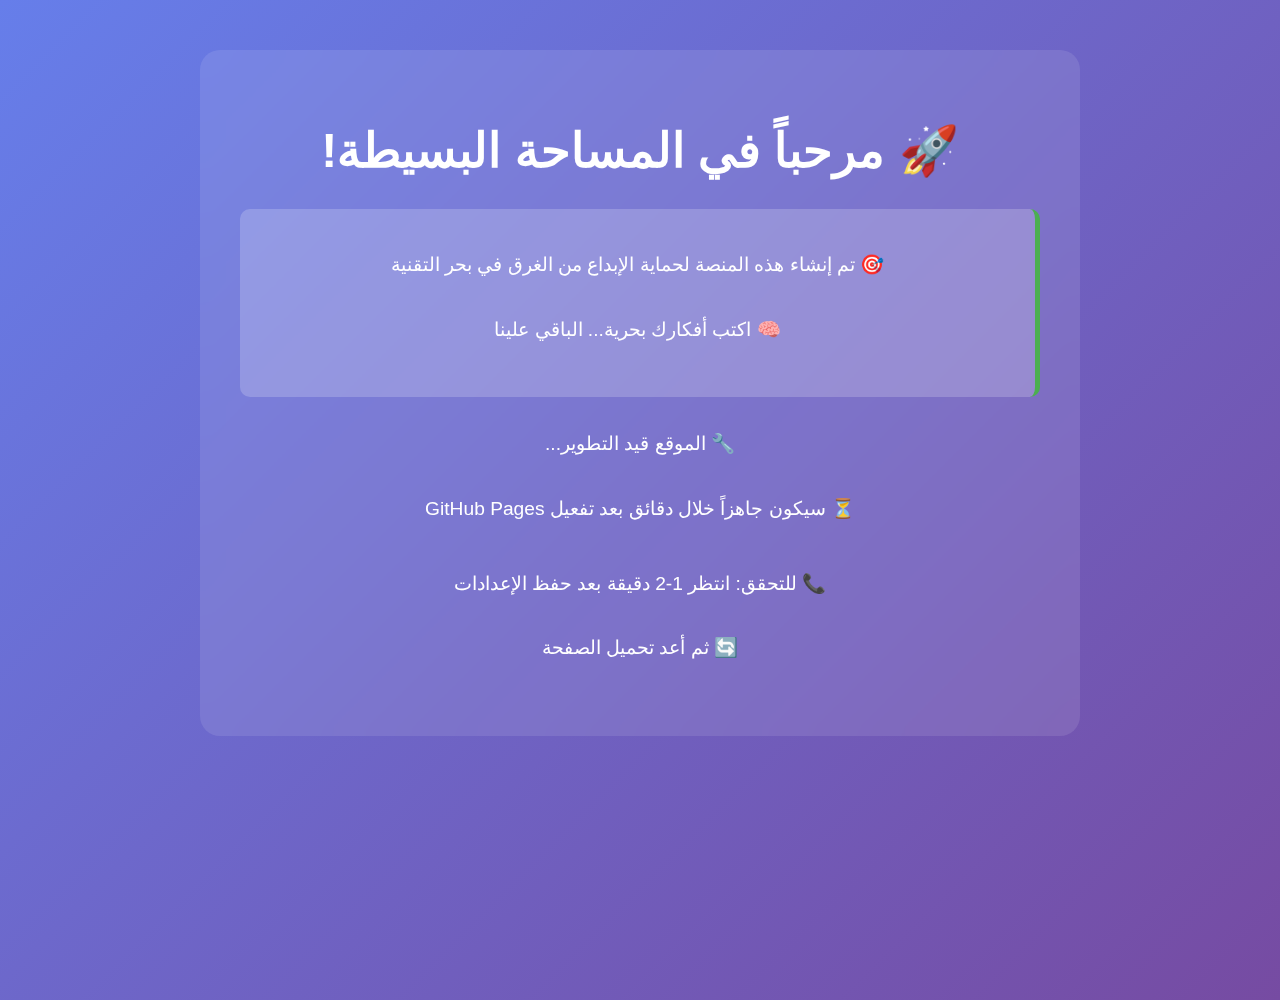
<file: index.html>
<!DOCTYPE html>
<html lang="ar" dir="rtl">
<head>
    <meta charset="UTF-8">
    <meta name="viewport" content="width=device-width, initial-scale=1.0">
    <title>المساحة البسيطة</title>
    <style>
        body {
            font-family: 'Segoe UI', Tahoma, sans-serif;
            background: linear-gradient(135deg, #667eea 0%, #764ba2 100%);
            color: white;
            text-align: center;
            padding: 50px;
            margin: 0;
            min-height: 100vh;
        }
        
        .container {
            max-width: 800px;
            margin: 0 auto;
            background: rgba(255, 255, 255, 0.1);
            padding: 40px;
            border-radius: 20px;
            backdrop-filter: blur(10px);
        }
        
        h1 {
            font-size: 3em;
            margin-bottom: 20px;
        }
        
        p {
            font-size: 1.2em;
            line-height: 1.8;
            margin-bottom: 30px;
        }
        
        .message {
            background: rgba(255, 255, 255, 0.2);
            padding: 20px;
            border-radius: 10px;
            margin: 30px 0;
            border-right: 5px solid #4CAF50;
        }
    </style>
</head>
<body>
    <div class="container">
        <h1>🚀 مرحباً في المساحة البسيطة!</h1>
        
        <div class="message">
            <p>🎯 تم إنشاء هذه المنصة لحماية الإبداع من الغرق في بحر التقنية</p>
            <p>🧠 اكتب أفكارك بحرية... الباقي علينا</p>
        </div>
        
        <p>🔧 الموقع قيد التطوير...</p>
        <p>⏳ سيكون جاهزاً خلال دقائق بعد تفعيل GitHub Pages</p>
        
        <div style="margin-top: 40px;">
            <p>📞 للتحقق: انتظر 1-2 دقيقة بعد حفظ الإعدادات</p>
            <p>🔄 ثم أعد تحميل الصفحة</p>
        </div>
    </div>
</body>
</html>
</file>
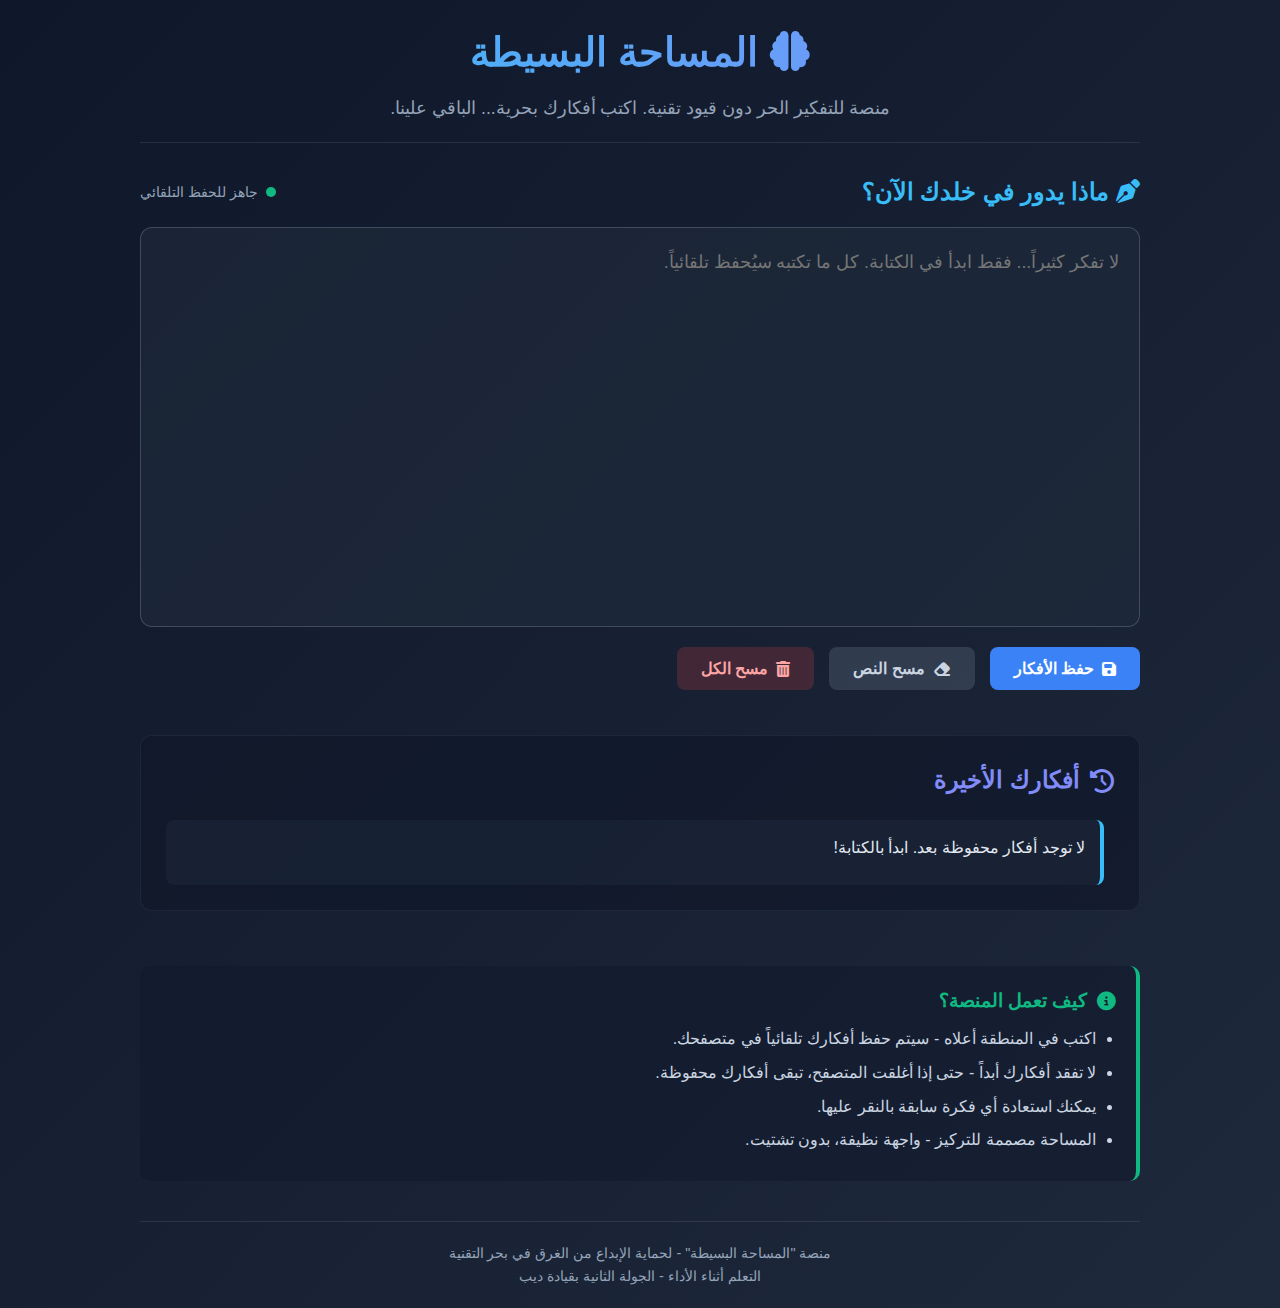
<file: html.html>
<!DOCTYPE html>
<html lang="ar" dir="rtl">
<head>
    <meta charset="UTF-8">
    <meta name="viewport" content="width=device-width, initial-scale=1.0">
    <title>المساحة البسيطة - منصة التفكير الحر</title>
    <link rel="stylesheet" href="https://cdnjs.cloudflare.com/ajax/libs/font-awesome/6.4.0/css/all.min.css">
    <style>
        * {
            margin: 0;
            padding: 0;
            box-sizing: border-box;
            font-family: 'Segoe UI', 'Arial', sans-serif;
        }

        body {
            background: linear-gradient(135deg, #0f172a 0%, #1e293b 100%);
            color: #e2e8f0;
            min-height: 100vh;
            display: flex;
            flex-direction: column;
            padding: 20px;
            line-height: 1.6;
        }

        .container {
            max-width: 1000px;
            margin: 0 auto;
            width: 100%;
            flex: 1;
            display: flex;
            flex-direction: column;
        }

        header {
            text-align: center;
            margin-bottom: 30px;
            padding-bottom: 20px;
            border-bottom: 1px solid rgba(226, 232, 240, 0.1);
        }

        h1 {
            font-size: 2.5rem;
            margin-bottom: 10px;
            background: linear-gradient(90deg, #38bdf8, #818cf8);
            -webkit-background-clip: text;
            -webkit-text-fill-color: transparent;
            background-clip: text;
        }

        .tagline {
            font-size: 1.1rem;
            color: #94a3b8;
            max-width: 600px;
            margin: 0 auto;
        }

        .main-area {
            display: flex;
            flex-direction: column;
            gap: 25px;
            flex: 1;
        }

        .thought-input-area {
            flex: 1;
            display: flex;
            flex-direction: column;
        }

        .input-header {
            display: flex;
            justify-content: space-between;
            align-items: center;
            margin-bottom: 15px;
        }

        .input-header h2 {
            font-size: 1.5rem;
            color: #38bdf8;
        }

        .status-indicator {
            display: flex;
            align-items: center;
            gap: 8px;
            font-size: 0.9rem;
            color: #94a3b8;
        }

        .status-dot {
            width: 10px;
            height: 10px;
            border-radius: 50%;
            background-color: #10b981;
            animation: pulse 2s infinite;
        }

        @keyframes pulse {
            0% { opacity: 1; }
            50% { opacity: 0.5; }
            100% { opacity: 1; }
        }

        #thoughtInput {
            flex: 1;
            background-color: rgba(30, 41, 59, 0.7);
            border: 1px solid rgba(148, 163, 184, 0.3);
            border-radius: 12px;
            color: #f1f5f9;
            font-size: 1.1rem;
            padding: 20px;
            resize: none;
            transition: all 0.3s ease;
            line-height: 1.7;
        }

        #thoughtInput:focus {
            outline: none;
            border-color: #38bdf8;
            box-shadow: 0 0 0 3px rgba(56, 189, 248, 0.1);
        }

        .controls {
            display: flex;
            gap: 15px;
            margin-top: 20px;
            flex-wrap: wrap;
        }

        .btn {
            padding: 12px 24px;
            border-radius: 8px;
            border: none;
            font-size: 1rem;
            font-weight: 600;
            cursor: pointer;
            display: flex;
            align-items: center;
            gap: 8px;
            transition: all 0.2s ease;
        }

        .btn-primary {
            background-color: #3b82f6;
            color: white;
        }

        .btn-primary:hover {
            background-color: #2563eb;
            transform: translateY(-2px);
        }

        .btn-secondary {
            background-color: rgba(148, 163, 184, 0.2);
            color: #cbd5e1;
        }

        .btn-secondary:hover {
            background-color: rgba(148, 163, 184, 0.3);
        }

        .btn-danger {
            background-color: rgba(239, 68, 68, 0.2);
            color: #fca5a5;
        }

        .btn-danger:hover {
            background-color: rgba(239, 68, 68, 0.3);
        }

        .recent-thoughts {
            background-color: rgba(15, 23, 42, 0.7);
            border-radius: 12px;
            padding: 25px;
            margin-top: 20px;
            border: 1px solid rgba(148, 163, 184, 0.1);
        }

        .recent-thoughts h2 {
            font-size: 1.5rem;
            margin-bottom: 20px;
            color: #818cf8;
            display: flex;
            align-items: center;
            gap: 10px;
        }

        #thoughtList {
            list-style-type: none;
            max-height: 300px;
            overflow-y: auto;
            padding-right: 10px;
        }

        .thought-item {
            padding: 15px;
            background-color: rgba(30, 41, 59, 0.5);
            border-radius: 8px;
            margin-bottom: 15px;
            border-right: 4px solid #38bdf8;
            position: relative;
        }

        .thought-item:last-child {
            margin-bottom: 0;
        }

        .thought-text {
            margin-bottom: 10px;
            color: #e2e8f0;
        }

        .thought-meta {
            display: flex;
            justify-content: space-between;
            font-size: 0.85rem;
            color: #94a3b8;
        }

        .thought-actions {
            display: flex;
            gap: 10px;
            margin-top: 10px;
        }

        .action-btn {
            background: none;
            border: none;
            color: #94a3b8;
            cursor: pointer;
            font-size: 0.85rem;
            display: flex;
            align-items: center;
            gap: 5px;
            transition: color 0.2s;
        }

        .action-btn:hover {
            color: #38bdf8;
        }

        footer {
            text-align: center;
            margin-top: 40px;
            padding-top: 20px;
            border-top: 1px solid rgba(226, 232, 240, 0.1);
            color: #94a3b8;
            font-size: 0.9rem;
        }

        .instructions {
            background-color: rgba(15, 23, 42, 0.5);
            border-radius: 10px;
            padding: 20px;
            margin-top: 30px;
            border-right: 4px solid #10b981;
        }

        .instructions h3 {
            color: #10b981;
            margin-bottom: 10px;
            display: flex;
            align-items: center;
            gap: 10px;
        }

        .instructions ul {
            padding-right: 20px;
            color: #cbd5e1;
        }

        .instructions li {
            margin-bottom: 8px;
        }

        @media (max-width: 768px) {
            .container {
                padding: 15px;
            }
            
            h1 {
                font-size: 2rem;
            }
            
            .controls {
                flex-direction: column;
            }
            
            .btn {
                width: 100%;
                justify-content: center;
            }
        }
    </style>
</head>
<body>
    <div class="container">
        <header>
            <h1><i class="fas fa-brain"></i> المساحة البسيطة</h1>
            <p class="tagline">منصة للتفكير الحر دون قيود تقنية. اكتب أفكارك بحرية... الباقي علينا.</p>
        </header>

        <div class="main-area">
            <div class="thought-input-area">
                <div class="input-header">
                    <h2><i class="fas fa-pen-nib"></i> ماذا يدور في خلدك الآن؟</h2>
                    <div class="status-indicator">
                        <div class="status-dot"></div>
                        <span id="saveStatus">جاهز للحفظ التلقائي</span>
                    </div>
                </div>
                <textarea id="thoughtInput" placeholder="لا تفكر كثيراً... فقط ابدأ في الكتابة. كل ما تكتبه سيُحفظ تلقائياً." rows="12"></textarea>
                
                <div class="controls">
                    <button class="btn btn-primary" id="saveBtn">
                        <i class="fas fa-save"></i> حفظ الأفكار
                    </button>
                    <button class="btn btn-secondary" id="clearBtn">
                        <i class="fas fa-eraser"></i> مسح النص
                    </button>
                    <button class="btn btn-danger" id="clearAllBtn">
                        <i class="fas fa-trash-alt"></i> مسح الكل
                    </button>
                </div>
            </div>

            <div class="recent-thoughts">
                <h2><i class="fas fa-history"></i> أفكارك الأخيرة</h2>
                <ul id="thoughtList">
                    <!-- سيتم عرض الأفكار المحفوظة هنا تلقائياً -->
                </ul>
            </div>

            <div class="instructions">
                <h3><i class="fas fa-info-circle"></i> كيف تعمل المنصة؟</h3>
                <ul>
                    <li>اكتب في المنطقة أعلاه - سيتم حفظ أفكارك تلقائياً في متصفحك.</li>
                    <li>لا تفقد أفكارك أبداً - حتى إذا أغلقت المتصفح، تبقى أفكارك محفوظة.</li>
                    <li>يمكنك استعادة أي فكرة سابقة بالنقر عليها.</li>
                    <li>المساحة مصممة للتركيز - واجهة نظيفة، بدون تشتيت.</li>
                </ul>
            </div>
        </div>

        <footer>
            <p>منصة "المساحة البسيطة" - لحماية الإبداع من الغرق في بحر التقنية</p>
            <p>التعلم أثناء الأداء - الجولة الثانية بقيادة ديب</p>
        </footer>
    </div>

    <script>
        // العناصر الأساسية في الصفحة
        const thoughtInput = document.getElementById('thoughtInput');
        const saveBtn = document.getElementById('saveBtn');
        const clearBtn = document.getElementById('clearBtn');
        const clearAllBtn = document.getElementById('clearAllBtn');
        const thoughtList = document.getElementById('thoughtList');
        const saveStatus = document.getElementById('saveStatus');

        // مفتاح التخزين في localStorage
        const STORAGE_KEY = 'simple-space-thoughts';
        const CURRENT_THOUGHT_KEY = 'simple-space-current';

        // تحميل النص الحالي من التخزين عند فتح الصفحة
        window.addEventListener('DOMContentLoaded', () => {
            loadCurrentThought();
            loadSavedThoughts();
        });

        // تحميل النص الذي كان يكتبه المستخدم
        function loadCurrentThought() {
            const current = localStorage.getItem(CURRENT_THOUGHT_KEY);
            if (current) {
                thoughtInput.value = current;
            }
        }

        // حفظ النص الحالي تلقائياً مع الكتابة
        thoughtInput.addEventListener('input', () => {
            localStorage.setItem(CURRENT_THOUGHT_KEY, thoughtInput.value);
            updateSaveStatus('تم الحفظ تلقائياً', 'success');
        });

        // تحديث حالة الحفظ
        function updateSaveStatus(message, type) {
            saveStatus.textContent = message;
            
            if (type === 'success') {
                saveStatus.style.color = '#10b981';
            } else if (type === 'error') {
                saveStatus.style.color = '#ef4444';
            } else {
                saveStatus.style.color = '#94a3b8';
            }
            
            // إعادة التعيين بعد 3 ثوان
            setTimeout(() => {
                saveStatus.textContent = 'جاهز للحفظ التلقائي';
                saveStatus.style.color = '#94a3b8';
            }, 3000);
        }

        // حفظ الفكرة في القائمة
        function saveThought() {
            const text = thoughtInput.value.trim();
            
            if (!text) {
                updateSaveStatus('اكتب شيئاً أولاً!', 'error');
                return;
            }
            
            // الحصول على الأفكار الحالية
            let thoughts = getSavedThoughts();
            
            // إضافة الفكرة الجديدة
            const newThought = {
                id: Date.now(),
                text: text,
                timestamp: new Date().toLocaleString('ar-SA')
            };
            
            thoughts.unshift(newThought); // إضافة في البداية
            
            // حفظ في localStorage
            localStorage.setItem(STORAGE_KEY, JSON.stringify(thoughts));
            
            // تحديث العرض
            renderThoughts();
            
            // مسح حقل الإدخال
            thoughtInput.value = '';
            localStorage.removeItem(CURRENT_THOUGHT_KEY);
            
            updateSaveStatus('تم حفظ الفكرة بنجاح!', 'success');
        }

        // الحصول على الأفكار المحفوظة
        function getSavedThoughts() {
            const thoughtsJSON = localStorage.getItem(STORAGE_KEY);
            return thoughtsJSON ? JSON.parse(thoughtsJSON) : [];
        }

        // عرض الأفكار المحفوظة
        function renderThoughts() {
            const thoughts = getSavedThoughts();
            
            if (thoughts.length === 0) {
                thoughtList.innerHTML = '<li class="thought-item"><div class="thought-text">لا توجد أفكار محفوظة بعد. ابدأ بالكتابة!</div></li>';
                return;
            }
            
            thoughtList.innerHTML = thoughts.map(thought => `
                <li class="thought-item" data-id="${thought.id}">
                    <div class="thought-text">${thought.text}</div>
                    <div class="thought-meta">
                        <span><i class="far fa-clock"></i> ${thought.timestamp}</span>
                        <span>#${thought.id.toString().slice(-4)}</span>
                    </div>
                    <div class="thought-actions">
                        <button class="action-btn restore-btn" title="استعادة">
                            <i class="fas fa-redo"></i> استعادة
                        </button>
                        <button class="action-btn delete-btn" title="حذف">
                            <i class="far fa-trash-alt"></i> حذف
                        </button>
                    </div>
                </li>
            `).join('');
            
            // إضافة مستمعي الأحداث للأزرار
            document.querySelectorAll('.restore-btn').forEach(btn => {
                btn.addEventListener('click', function() {
                    const thoughtId = parseInt(this.closest('.thought-item').dataset.id);
                    restoreThought(thoughtId);
                });
            });
            
            document.querySelectorAll('.delete-btn').forEach(btn => {
                btn.addEventListener('click', function() {
                    const thoughtId = parseInt(this.closest('.thought-item').dataset.id);
                    deleteThought(thoughtId);
                });
            });
            
            // استعادة النص بالنقر على الفكرة
            document.querySelectorAll('.thought-item').forEach(item => {
                item.addEventListener('click', function(e) {
                    if (!e.target.classList.contains('restore-btn') && !e.target.classList.contains('delete-btn')) {
                        const thoughtId = parseInt(this.dataset.id);
                        restoreThought(thoughtId);
                    }
                });
            });
        }

        // استعادة فكرة
        function restoreThought(id) {
            const thoughts = getSavedThoughts();
            const thought = thoughts.find(t => t.id === id);
            
            if (thought) {
                thoughtInput.value = thought.text;
                localStorage.setItem(CURRENT_THOUGHT_KEY, thought.text);
                updateSaveStatus('تم استعادة الفكرة', 'success');
                
                // تمرير المؤشر للنهاية
                thoughtInput.focus();
                thoughtInput.setSelectionRange(thought.text.length, thought.text.length);
            }
        }

        // حذف فكرة
        function deleteThought(id) {
            if (!confirm('هل أنت متأكد من حذف هذه الفكرة؟')) return;
            
            let thoughts = getSavedThoughts();
            thoughts = thoughts.filter(t => t.id !== id);
            
            localStorage.setItem(STORAGE_KEY, JSON.stringify(thoughts));
            renderThoughts();
            
            updateSaveStatus('تم حذف الفكرة', 'error');
        }

        // تحميل الأفكار عند فتح الصفحة
        function loadSavedThoughts() {
            renderThoughts();
        }

        // أحداث الأزرار
        saveBtn.addEventListener('click', saveThought);
        
        clearBtn.addEventListener('click', () => {
            thoughtInput.value = '';
            localStorage.removeItem(CURRENT_THOUGHT_KEY);
            updateSaveStatus('تم مسح النص', 'error');
            thoughtInput.focus();
        });
        
        clearAllBtn.addEventListener('click', () => {
            if (!confirm('هل أنت متأكد من مسح كل الأفكار المحفوظة؟ لا يمكن التراجع عن هذا الإجراء.')) return;
            
            localStorage.removeItem(STORAGE_KEY);
            localStorage.removeItem(CURRENT_THOUGHT_KEY);
            thoughtInput.value = '';
            renderThoughts();
            updateSaveStatus('تم مسح كل الأفكار', 'error');
        });

        // اختصار لوحة المفاتيح: Ctrl+Enter لحفظ
        thoughtInput.addEventListener('keydown', (e) => {
            if ((e.ctrlKey || e.metaKey) && e.key === 'Enter') {
                e.preventDefault();
                saveThought();
            }
        });

        // تحديث حالة الحفظ عند التركيز
        thoughtInput.addEventListener('focus', () => {
            updateSaveStatus('يكتب الآن...', 'success');
        });
    </script>
</body>
</html>
</file>
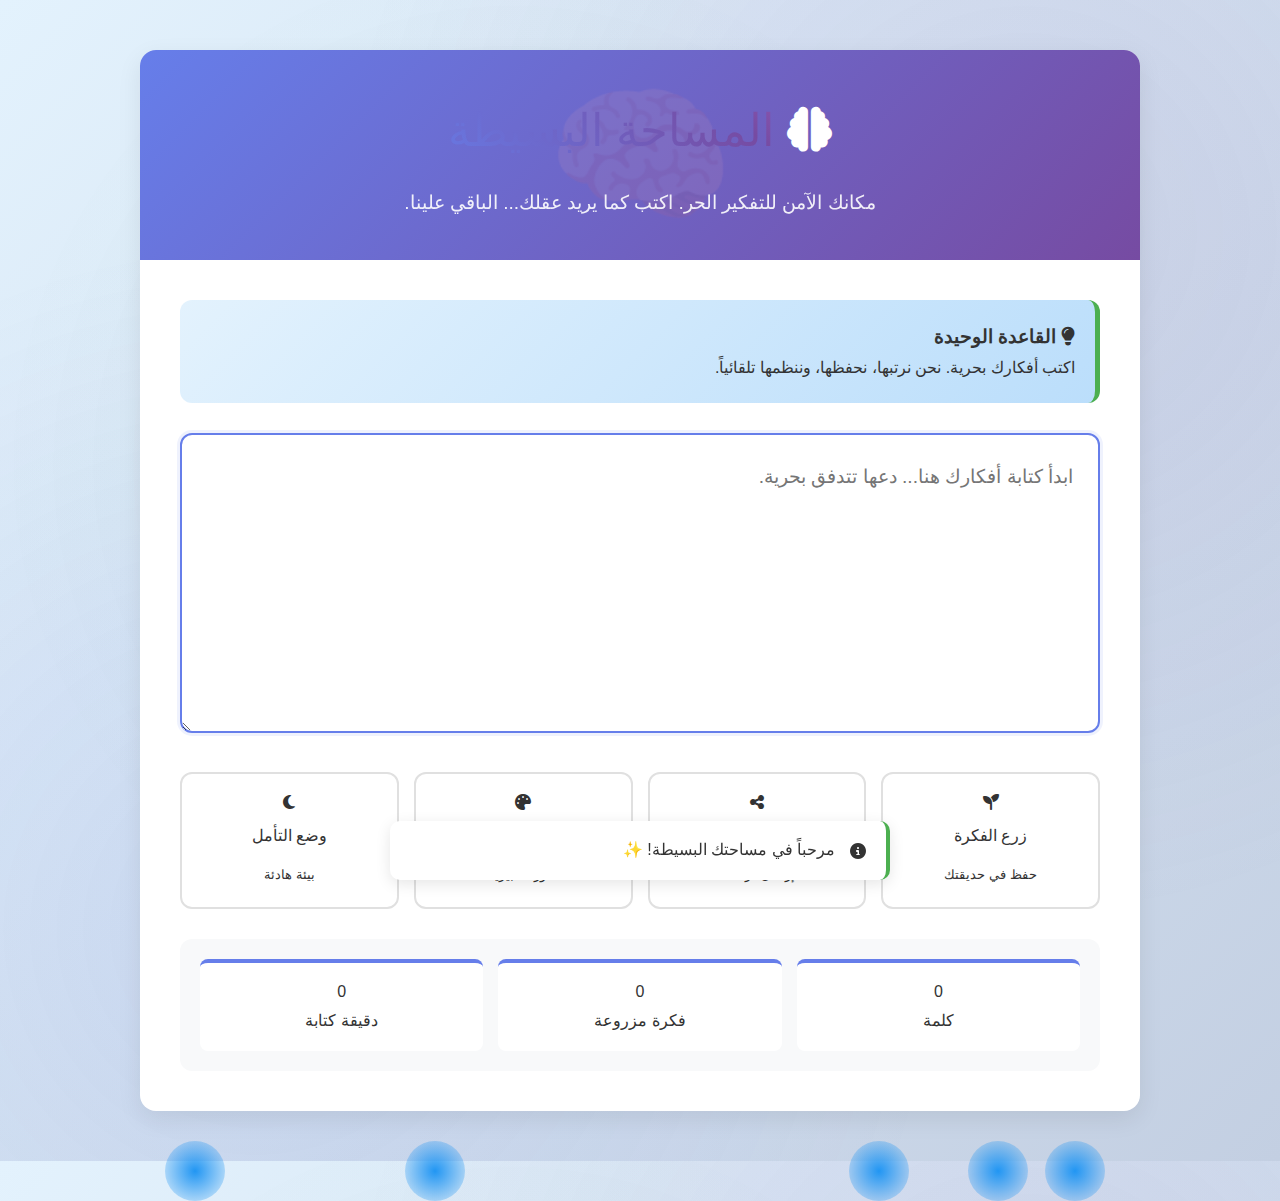
<file: المساحة_البسيطة.html>
<!DOCTYPE html>
<html lang="ar" dir="rtl">
<head>
    <meta charset="UTF-8">
    <meta name="viewport" content="width=device-width, initial-scale=1.0">
    <title>🧠 المساحة البسيطة - فكر بحرية</title>
    <link rel="stylesheet" href="https://cdnjs.cloudflare.com/ajax/libs/font-awesome/6.4.0/css/all.min.css">
    <link rel="stylesheet" href="محرك_التجريد_البصري.css">
    <style>
        /* الأنماط الأساسية */
        :root {
            --لون-السماء: #e3f2fd;
            --لون-الأرض: #ffffff;
            --لون-النمو: #4caf50;
            --لون-التأمل: #9c27b0;
            --لون-تحذير: #ff9800;
            --ظل-لطيف: 0 8px 25px rgba(0, 0, 0, 0.08);
            --دائرة-ناعمة: 16px;
        }

        * {
            margin: 0;
            padding: 0;
            box-sizing: border-box;
        }

        body {
            font-family: 'Segoe UI', 'Cairo', sans-serif;
            background: linear-gradient(135deg, #f5f7fa 0%, #c3cfe2 100%);
            color: #333;
            line-height: 1.8;
            min-height: 100vh;
            padding: 20px;
            transition: all 0.3s ease;
        }

        .المساحة-الرئيسية {
            max-width: 1000px;
            margin: 30px auto;
            background: var(--لون-الأرض);
            border-radius: var(--دائرة-ناعمة);
            box-shadow: var(--ظل-لطيف);
            overflow: hidden;
            animation: ظهور-لطيف 0.8s ease;
        }

        @keyframes ظهور-لطيف {
            from { opacity: 0; transform: translateY(20px); }
            to { opacity: 1; transform: translateY(0); }
        }

        .رأس-المساحة {
            background: linear-gradient(135deg, #667eea 0%, #764ba2 100%);
            color: white;
            padding: 40px 30px;
            text-align: center;
            position: relative;
            overflow: hidden;
        }

        .رأس-المساحة::before {
            content: '🧠';
            position: absolute;
            font-size: 150px;
            opacity: 0.1;
            top: 50%;
            left: 50%;
            transform: translate(-50%, -50%);
        }

        .شعار-المساحة {
            font-size: 2.8rem;
            margin-bottom: 15px;
            font-weight: 300;
            position: relative;
            z-index: 1;
        }

        .وصف-المساحة {
            font-size: 1.2rem;
            opacity: 0.9;
            max-width: 600px;
            margin: 0 auto;
            position: relative;
            z-index: 1;
        }

        .منطقة-الكتابة {
            padding: 40px;
        }

        .تعليمات-سريعة {
            background: linear-gradient(135deg, #e3f2fd 0%, #bbdefb 100%);
            border-radius: 12px;
            padding: 20px;
            margin-bottom: 30px;
            border-right: 5px solid var(--لون-النمو);
        }

        .محرر-النص {
            width: 100%;
            min-height: 300px;
            border: 2px solid #e0e0e0;
            border-radius: 12px;
            padding: 25px;
            font-size: 1.2rem;
            font-family: inherit;
            line-height: 1.8;
            resize: vertical;
            background: #fafafa;
            transition: all 0.3s ease;
        }

        .محرر-النص:focus {
            outline: none;
            border-color: #667eea;
            background: white;
            box-shadow: 0 0 0 3px rgba(102, 126, 234, 0.1);
        }

        .أدوات-التحكم {
            display: grid;
            grid-template-columns: repeat(auto-fit, minmax(200px, 1fr));
            gap: 15px;
            margin: 30px 0;
        }

        .أداة {
            background: white;
            border: 2px solid #e0e0e0;
            border-radius: 12px;
            padding: 20px;
            text-align: center;
            cursor: pointer;
            transition: all 0.3s ease;
            display: flex;
            flex-direction: column;
            align-items: center;
            gap: 12px;
        }

        .أداة:hover {
            border-color: var(--لون-النمو);
            transform: translateY(-5px);
            box-shadow: 0 10px 20px rgba(0, 0, 0, 0.1);
        }

        .إحصائيات-حية {
            background: #f8f9fa;
            border-radius: 12px;
            padding: 20px;
            margin-top: 30px;
            display: grid;
            grid-template-columns: repeat(auto-fit, minmax(150px, 1fr));
            gap: 15px;
        }

        .إحصائية {
            text-align: center;
            padding: 15px;
            background: white;
            border-radius: 8px;
            border-top: 4px solid #667eea;
        }

        .رسائل-النظام {
            position: fixed;
            bottom: 20px;
            left: 20px;
            right: 20px;
            max-width: 500px;
            margin: 0 auto;
            z-index: 1000;
        }

        .رسالة {
            background: white;
            border-radius: 10px;
            padding: 15px 20px;
            margin-top: 10px;
            box-shadow: 0 4px 15px rgba(0,0,0,0.1);
            border-right: 4px solid var(--لون-النمو);
            animation: slideIn 0.3s ease;
            display: flex;
            align-items: center;
            gap: 15px;
        }

        @keyframes slideIn {
            from { transform: translateY(20px); opacity: 0; }
            to { transform: translateY(0); opacity: 1; }
        }

        @media (max-width: 768px) {
            .المساحة-الرئيسية { margin: 10px; }
            .منطقة-الكتابة { padding: 20px; }
            .شعار-المساحة { font-size: 2rem; }
            .أدوات-التحكم { grid-template-columns: 1fr; }
        }
    </style>
</head>
<body class="خلفية-ديناميكية">
    <div class="رسائل-النظام" id="رسائل-النظام"></div>

    <div class="المساحة-الرئيسية">
        <div class="رأس-المساحة">
            <h1 class="شعار-المساحة">
                <i class="fas fa-brain"></i>
                <span class="نص-متلألئ">المساحة البسيطة</span>
            </h1>
            <p class="وصف-المساحة">
                مكانك الآمن للتفكير الحر. اكتب كما يريد عقلك... الباقي علينا.
            </p>
        </div>

        <div class="منطقة-الكتابة">
            <div class="تعليمات-سريعة">
                <h3><i class="fas fa-lightbulb"></i> القاعدة الوحيدة</h3>
                <p>اكتب أفكارك بحرية. نحن نرتبها، نحفظها، وننظمها تلقائياً.</p>
            </div>

            <textarea 
                class="محرر-النص" 
                id="محرر-النص"
                placeholder="ابدأ كتابة أفكارك هنا... دعها تتدفق بحرية."
                autofocus
            ></textarea>

            <div class="أدوات-التحكم">
                <div class="أداة" onclick="زرعالفكرة()">
                    <i class="fas fa-seedling"></i>
                    <div>زرع الفكرة</div>
                    <small>حفظ في حديقتك</small>
                </div>

                <div class="أداة" onclick="مشاركةبسيطة()">
                    <i class="fas fa-share-alt"></i>
                    <div>مشاركة سريعة</div>
                    <small>إرسال كرسالة</small>
                </div>

                <div class="أداة" onclick="تحويلإلىصورة()">
                    <i class="fas fa-palette"></i>
                    <div>تحويل فني</div>
                    <small>صورة تعبيرية</small>
                </div>

                <div class="أداة" onclick="تبديلوضعالتأمل()">
                    <i class="fas fa-moon"></i>
                    <div>وضع التأمل</div>
                    <small>بيئة هادئة</small>
                </div>
            </div>

            <div class="إحصائيات-حية">
                <div class="إحصائية">
                    <div class="إحصائية-قيمة" id="عدد-الكلمات">0</div>
                    <div class="إحصائية-تسمية">كلمة</div>
                </div>
                <div class="إحصائية">
                    <div class="إحصائية-قيمة" id="عدد-الأفكار">0</div>
                    <div class="إحصائية-تسمية">فكرة مزروعة</div>
                </div>
                <div class="إحصائية">
                    <div class="إحصائية-قيمة" id="وقت-الكتابة">0</div>
                    <div class="إحصائية-تسمية">دقيقة كتابة</div>
                </div>
            </div>
        </div>
    </div>

    <script src="نظام_الذكاء_الخفي.js"></script>
    <script>
        // النظام الرئيسي
        const النظام = new نظامالمساحة();
        let وضعتأمل = false;

        // التهيئة
        document.addEventListener('DOMContentLoaded', function() {
            const نصمحفوظ = localStorage.getItem('المساحة_البسيطة_نص');
            if (نصمحفوظ) {
                document.getElementById('محرر-النص').value = نصمحفوظ;
                تحديثالإحصائيات();
            }
            
            عرضرسالة('مرحباً في مساحتك البسيطة! ✨', 'معلومة');
            بدءموقتالكتابة();
            
            // إضافة عناصر تجريدية
            إنشاءعناصرتجريدية();
        });

        // التفاعل مع الكتابة
        document.getElementById('محرر-النص').addEventListener('input', function(e) {
            const نص = e.target.value;
            localStorage.setItem('المساحة_البسيطة_نص', نص);
            تحديثالإحصائيات();
            
            if (نص.length % 300 === 0 && نص.length > 0) {
                عرضرسالة('💾 حفظ تلقائي...', 'نجاح');
            }
        });

        // الوظائف الرئيسية
        function زرعالفكرة() {
            const نص = document.getElementById('محرر-النص').value;
            if (!نص.trim()) {
                عرضرسالة('اكتب شيئاً أولاً!', 'تحذير');
                return;
            }
            
            const فكرة = النظام.زرعالفكرة(نص);
            عرضرسالة(`🌱 زرعت فكرة جديدة: "${فكرة.تحليل.join('، ')}"`, 'نجاح');
            
            // تحديث العرض
            document.getElementById('عدد-الأفكار').textContent = النظام.الأفكار.length;
            إنشاءملفتحميل(فكرة);
        }

        function مشاركةبسيطة() {
            const نص = document.getElementById('محرر-النص').value;
            if (!نص.trim()) {
                عرضرسالة('لا يوجد نص للمشاركة!', 'تحذير');
                return;
            }
            
            navigator.clipboard.writeText(نص)
                .then(() => عرضرسالة('📋 تم نسخ النص للمشاركة!', 'نجاح'))
                .catch(() => {
                    const عنصر = document.createElement('textarea');
                    عنصر.value = نص;
                    document.body.appendChild(عنصر);
                    عنصر.select();
                    document.execCommand('copy');
                    document.body.removeChild(عنصر);
                    عرضرسالة('📋 تم نسخ النص!', 'نجاح');
                });
        }

        function تحويلإلىصورة() {
            const نص = document.getElementById('محرر-النص').value;
            if (!نص.trim()) {
                عرضرسالة('اكتب شيئاً أولاً!', 'تحذير');
                return;
            }
            
            عرضرسالة('🎨 جاري تحويل فكرتك إلى عمل فني...', 'معلومة');
            
            setTimeout(() => {
                // محاكاة التحويل
                const تحليل = النظام.تحليلالفكرة(نص);
                عرضرسالة(`✅ تم إنشاء صورة تعبر عن: ${تحليل.join('، ')}`, 'نجاح');
            }, 2000);
        }

        function تبديلوضعالتأمل() {
            وضعتأمل = !وضعتأمل;
            
            if (وضعتأمل) {
                document.body.style.background = '#1a1a2e';
                document.body.style.color = '#e0e0e0';
                عرضرسالة('🧘 دخلت وضع التأمل... هدوء وإلهام', 'معلومة');
            } else {
                document.body.style.background = '';
                document.body.style.color = '';
                عرضرسالة('🌅 عدت للوضع العادي...', 'نجاح');
            }
        }

        // دوال مساعدة
        function تحديثالإحصائيات() {
            const نص = document.getElementById('محرر-النص').value;
            const كلمات = نص.trim() ? نص.split(/\s+/).length : 0;
            document.getElementById('عدد-الكلمات').textContent = كلمات;
        }

        function عرضرسالة(نص, نوع) {
            const مساحة = document.getElementById('رسائل-النظام');
            const رسالة = document.createElement('div');
            رسالة.className = `رسالة ${نوع}`;
            
            let أيقونة = 'fas fa-info-circle';
            if (نوع === 'نجاح') أيقونة = 'fas fa-check-circle';
            if (نوع === 'تحذير') أيقونة = 'fas fa-exclamation-triangle';
            
            رسالة.innerHTML = `<i class="${أيقونة}"></i><div>${نص}</div>`;
            مساحة.appendChild(رسالة);
            
            setTimeout(() => {
                رسالة.style.opacity = '0';
                setTimeout(() => {
                    if (رسالة.parentNode) مساحة.removeChild(رسالة);
                }, 300);
            }, 5000);
        }

        function بدءموقتالكتابة() {
            setInterval(() => {
                const نص = document.getElementById('محرر-النص').value;
                if (نص.trim()) {
                    const الوقت = parseInt(document.getElementById('وقت-الكتابة').textContent) || 0;
                    document.getElementById('وقت-الكتابة').textContent = الوقت + 1;
                }
            }, 60000);
        }

        function إنشاءملفتحميل(فكرة) {
            const محتوى = `فكرة من المساحة البسيطة\nتاريخ: ${فكرة.تاريخ}\n\n${فكرة.نص}`;
            const blob = new Blob([محتوى], { type: 'text/plain;charset=utf-8' });
            const رابط = document.createElement('a');
            رابط.href = URL.createObjectURL(blob);
            رابط.download = `فكرة_${new Date().getTime()}.txt`;
            رابط.click();
        }

        function إنشاءعناصرتجريدية() {
            for (let i = 0; i < 5; i++) {
                const عنصر = document.createElement('div');
                عنصر.className = 'فقاعة-فكر';
                عنصر.style.left = `${Math.random() * 100}%`;
                عنصر.style.animationDelay = `${i * 3}s`;
                document.body.appendChild(عنصر);
            }
        }
    </script>
</body>
</html>
</file>
<file: محرك_التجريد_البصري.css>
/* محرك_التجريد_البصري.css */
/* الأنماط الجمالية للمساحة */

:root {
    --لون-السماء: #e3f2fd;
    --لون-الأرض: #ffffff;
    --لون-النمو: #4caf50;
    --لون-التأمل: #9c27b0;
    --لون-إلهام: #2196f3;
    --لون-هدوء: #009688;
    
    --ظل-لطيف: 0 8px 25px rgba(0, 0, 0, 0.08);
    --ظل-عميق: 0 15px 35px rgba(0, 0, 0, 0.12);
    
    --دائرة-ناعمة: 16px;
    --دائرة-ناعمة-اكثر: 24px;
    
    --تحوّل-لطيف: all 0.3s cubic-bezier(0.4, 0, 0.2, 1);
}

/* تأثيرات خاصة للمساحة */
.وميض-لطيف {
    animation: وميض 2s infinite alternate;
}

@keyframes وميض {
    0% { opacity: 0.9; }
    100% { opacity: 1; }
}

.طفو-هادئ {
    animation: طفو 3s ease-in-out infinite;
}

@keyframes طفو {
    0%, 100% { transform: translateY(0); }
    50% { transform: translateY(-10px); }
}

.تموج-لطيف {
    animation: تموج 4s ease-in-out infinite;
}

@keyframes تموج {
    0%, 100% { transform: scale(1); }
    50% { transform: scale(1.02); }
}

/* تدرجات جميلة */
.تدرج-سماء {
    background: linear-gradient(135deg, var(--لون-السماء) 0%, #bbdefb 100%);
}

.تدرج-أرض {
    background: linear-gradient(135deg, var(--لون-الأرض) 0%, #f5f5f5 100%);
}

.تدرج-نمو {
    background: linear-gradient(135deg, var(--لون-النمو) 0%, #81c784 100%);
}

.تدرج-تأمل {
    background: linear-gradient(135deg, var(--لون-التأمل) 0%, #ba68c8 100%);
}

/* عناصر تجريدية */
.عنصر-تجريدي {
    position: absolute;
    border-radius: 50%;
    opacity: 0.3;
    filter: blur(20px);
    z-index: -1;
}

.فقاعة-فكر {
    position: absolute;
    width: 60px;
    height: 60px;
    border-radius: 50%;
    background: radial-gradient(circle, var(--لون-إلهام), transparent);
    animation: تدفق 15s linear infinite;
}

@keyframes تدفق {
    0% { transform: translateY(100vh) translateX(0); }
    100% { transform: translateY(-100px) translateX(100px); }
}

/* تأثيرات نصية */
.نص-متلألئ {
    background: linear-gradient(45deg, #667eea, #764ba2, #f093fb);
    background-size: 200% 200%;
    -webkit-background-clip: text;
    -webkit-text-fill-color: transparent;
    animation: تلألؤ 3s ease infinite;
}

@keyframes تلألؤ {
    0% { background-position: 0% 50%; }
    50% { background-position: 100% 50%; }
    100% { background-position: 0% 50%; }
}

/* حدود جميلة */
.حد-ناعم {
    border: 2px solid transparent;
    background: linear-gradient(var(--لون-الأرض), var(--لون-الأرض)) padding-box,
                linear-gradient(135deg, var(--لون-النمو), var(--لون-إلهام)) border-box;
}

/* ظلال متحركة */
.ظل-متحرك {
    box-shadow: var(--ظل-لطيف);
    transition: var(--تحوّل-لطيف);
}

.ظل-متحرك:hover {
    box-shadow: var(--ظل-عميق);
}

/* خلفيات ديناميكية */
.خلفية-ديناميكية {
    background: 
        radial-gradient(circle at 20% 80%, rgba(102, 126, 234, 0.1) 0%, transparent 50%),
        radial-gradient(circle at 80% 20%, rgba(118, 75, 162, 0.1) 0%, transparent 50%),
        radial-gradient(circle at 40% 40%, rgba(76, 175, 80, 0.05) 0%, transparent 50%),
        linear-gradient(135deg, var(--لون-السماء) 0%, #c3cfe2 100%);
}

/* تأثيرات للوضع الداكن */
@media (prefers-color-scheme: dark) {
    :root {
        --لون-السماء: #1a1a2e;
        --لون-الأرض: #16213e;
        --لون-النمو: #4caf50;
        --لون-التأمل: #9c27b0;
    }
}

/* طباعة أنيقة */
@media print {
    .المساحة-الرئيسية {
        box-shadow: none;
        margin: 0;
    }
    
    .أدوات-التحكم,
    .رسائل-النظام {
        display: none;
    }
}
</file>
